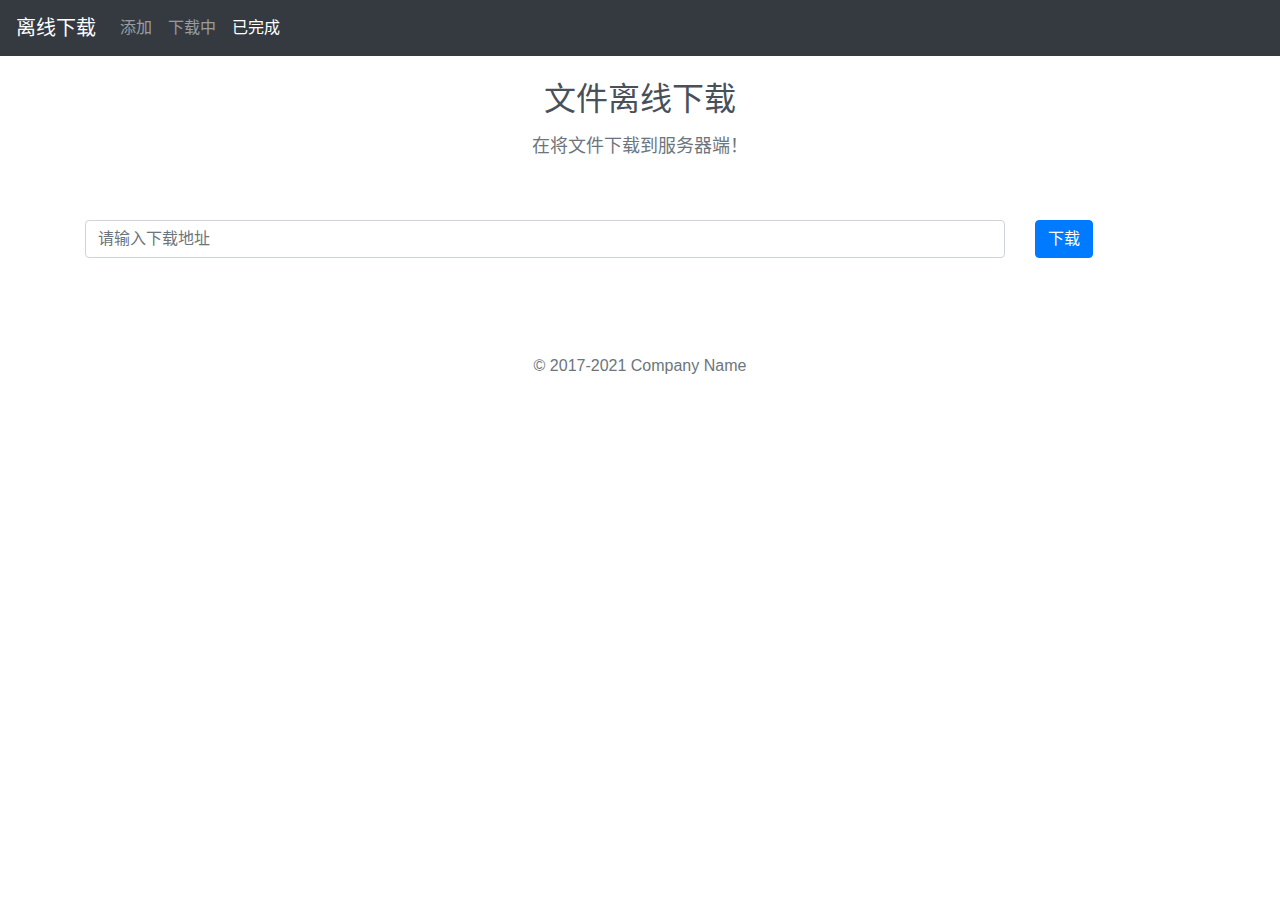
<file: templates/index.html>
<!doctype html>
<html lang="zh-CN">

<head>
  <meta charset="utf-8">
  <meta name="viewport" content="width=device-width, initial-scale=1, shrink-to-fit=no">
  <meta name="description" content="">
  <meta name="author" content="Mark Otto, Jacob Thornton, and Bootstrap contributors">
  <meta name="generator" content="Hugo 0.80.0">
  <title>文件离线下载</title>

  <!-- Bootstrap core CSS -->
  <link href="/static/css/bootstrap.min.css" rel="stylesheet">

  <!-- Favicons -->
  <link rel="apple-touch-icon" href="/static/img/favicons/apple-touch-icon.png" sizes="180x180">
  <link rel="icon" href="/static/img/favicons/favicon-32x32.png" sizes="32x32" type="image/png">
  <link rel="icon" href="/static/img/favicons/favicon-16x16.png" sizes="16x16" type="image/png">
  <link rel="manifest" href="/static/img/favicons/manifest.json">
  <link rel="mask-icon" href="/static/img/favicons/safari-pinned-tab.svg" color="#563d7c">
  <link rel="icon" href="/static/img/favicons/favicon.ico">
  <meta name="msapplication-config" content=/static/img/favicons/browserconfig.xml"> <meta name="theme-color"
    content="#563d7c">

  <style>
    .bd-placeholder-img {
      font-size: 1.125rem;
      text-anchor: middle;
      -webkit-user-select: none;
      -moz-user-select: none;
      -ms-user-select: none;
      user-select: none;
    }

    @media (min-width: 768px) {
      .bd-placeholder-img-lg {
        font-size: 3.5rem;
      }
    }
  </style>


  <!-- Custom styles for this template -->
  <link href="/static/css/index.css" rel="stylesheet">
</head>

<body>
  <main role="main" class="container">
        <!----------------------------- 菜单栏--开始----------------------------------------->
        <nav class="navbar navbar-expand-md navbar-dark bg-dark fixed-top">
          <a class="navbar-brand" href="/">离线下载</a>
          <button class="navbar-toggler" type="button" data-toggle="collapse" data-target="#navbarsExampleDefault"
            aria-controls="navbarsExampleDefault" aria-expanded="false" aria-label="Toggle navigation">
            <span class="navbar-toggler-icon"></span>
          </button>
        
          <div class="collapse navbar-collapse" id="navbarsExampleDefault">
            <ul class="navbar-nav mr-auto">
              <li class="nav-item ">
                <a class="nav-link" href="/">添加 <span class="sr-only">(current)</span></a>
              </li>
              <li class="nav-item ">
                <a class="nav-link" href="/downloading">下载中</a>
              </li>
              <li class="nav-item active">
                <a class="nav-link" href="/downComplete">已完成</a>
              </li>
            </ul>
          </div>
        </nav>
        <!----------------------------- 菜单栏--结束----------------------------------------->
    <h1 class="sub-title">文件离线下载</h1>
    <p class="sub-desc">在将文件下载到服务器端！</p>

    <div class="row">
      <div class="col-sm-10">
        <input class="form-control " placeholder="请输入下载地址" type="text" id="down-url">
      </div>
      <div class="col-sm-2">
        <button id="down-btn" type="submit" class="btn btn-primary ">下载</button>
      </div>
    </div>

    <!----------------------------- 页脚--开始----------------------------------------->
    <footer class="my-5 pt-5 text-muted text-center text-small">
      <p class="mb-1">© 2017-2021 Company Name</p>
    </footer>
    <!----------------------------- 页脚--结束----------------------------------------->
  </main><!-- /.container -->

  <script src="/static/js/jquery-3.5.1.min.js"></script>
  <script>
    window.jQuery || document.write('<script src="/static/js/jquery.slim.min.js"><\/script>')
  </script>
  <script src="/static/js/bootstrap.bundle.min.js"></script>
  <script>
    var serverUrl = "/download?url=" 
    $("#down-btn").click(function (event) {
      event.stopPropagation()
      var url = $("#down-url").val();
      if (url != "") {
        $.get(serverUrl.concat(url), function (data, status) {
           var res=JSON.parse(data);
           if (res.code == 200) {
              window.location.href="/downloading";
           }

        })
      }else{
          alert("请输入要下载的文件地址！")
      }

    });
  </script>

</body>

</html>
</file>
<file: static/css/index.css>
.container {
    margin-top: 80px;
}

.sub-title {
    color: #495057;
    font-size: xx-large;
    text-align: center;
    margin-bottom: 15px;
}

.sub-desc {
    color: #6c757d;
    font-size: large;
    text-align: center;
    margin-bottom: 60px;
}
#downurl{
    margin-bottom: 20px;
}

.down-tab{
    margin: 10px 0;
    font-weight: bold;
    color: #495057;
}

.progress{
    margin: 12px 0;
}

.down-info{
    text-align: center;
}

.down-file{
    padding-top: 20px;
    padding-bottom: 20px;
}

@media screen and (max-width:576px) {
    #down-btn {
        width: 100%;
    }
}
</file>
